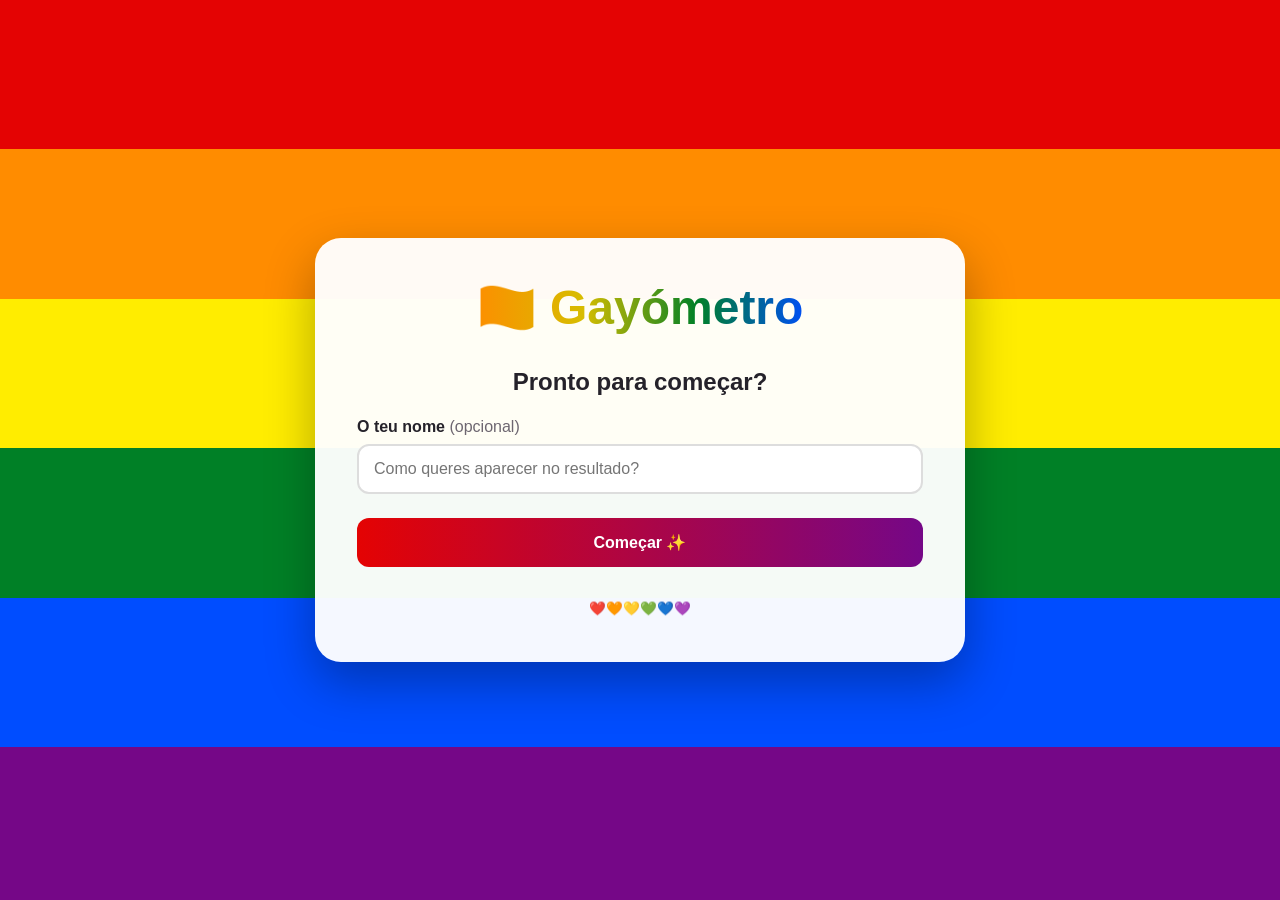
<file: index.html>
<!doctype html>
<html lang="pt-PT">
  <head>
    <meta charset="UTF-8" />
    <meta name="viewport" content="width=device-width, initial-scale=1.0" />
    <meta name="description" content="Um quiz arco-íris" />
    <title>Gayómetro 🏳️‍🌈</title>
    <link rel="stylesheet" href="style.css" />
  </head>
  <body>
    <main class="quiz-container">
      <header class="rainbow-title">
        <h1>🏳️‍🌈 Gayómetro</h1>
      </header>

      <section id="start-screen" class="screen">
        <h2>Pronto para começar?</h2>
        <label class="name-label" for="participant-name">O teu nome <span>(opcional)</span></label>
        <input id="participant-name" maxlength="80" autocomplete="name" placeholder="Como queres aparecer no resultado?" />
        <button id="start-button" class="primary-button">Começar ✨</button>
      </section>

      <section id="quiz-screen" class="screen hidden" aria-live="polite">
        <div class="progress-container" aria-label="Progresso do quiz"><div id="progress-bar"></div></div>
        <p id="question-number"></p>
        <h2 id="question"></h2>
        <div id="answers" class="answers"></div>
        <button id="next-button" class="primary-button" disabled>Guardar 💾</button>
      </section>

      <section id="result-screen" class="screen hidden" aria-live="polite">
        <h2>🏳️‍🌈 Resultado</h2>
        <div class="result-circle"><span id="score">0%</span></div>
        <h3 id="result-title"></h3>
        <p id="result-text"></p>
        <p id="save-status" class="save-status" role="status"></p>
        <button id="restart-button" class="secondary-button">Fazer novamente 🔄</button>
      </section>

      <footer> ❤️🧡💛💚💙💜</footer>
    </main>
    <script type="module" src="script.js"></script>
  </body>
</html>
</file>
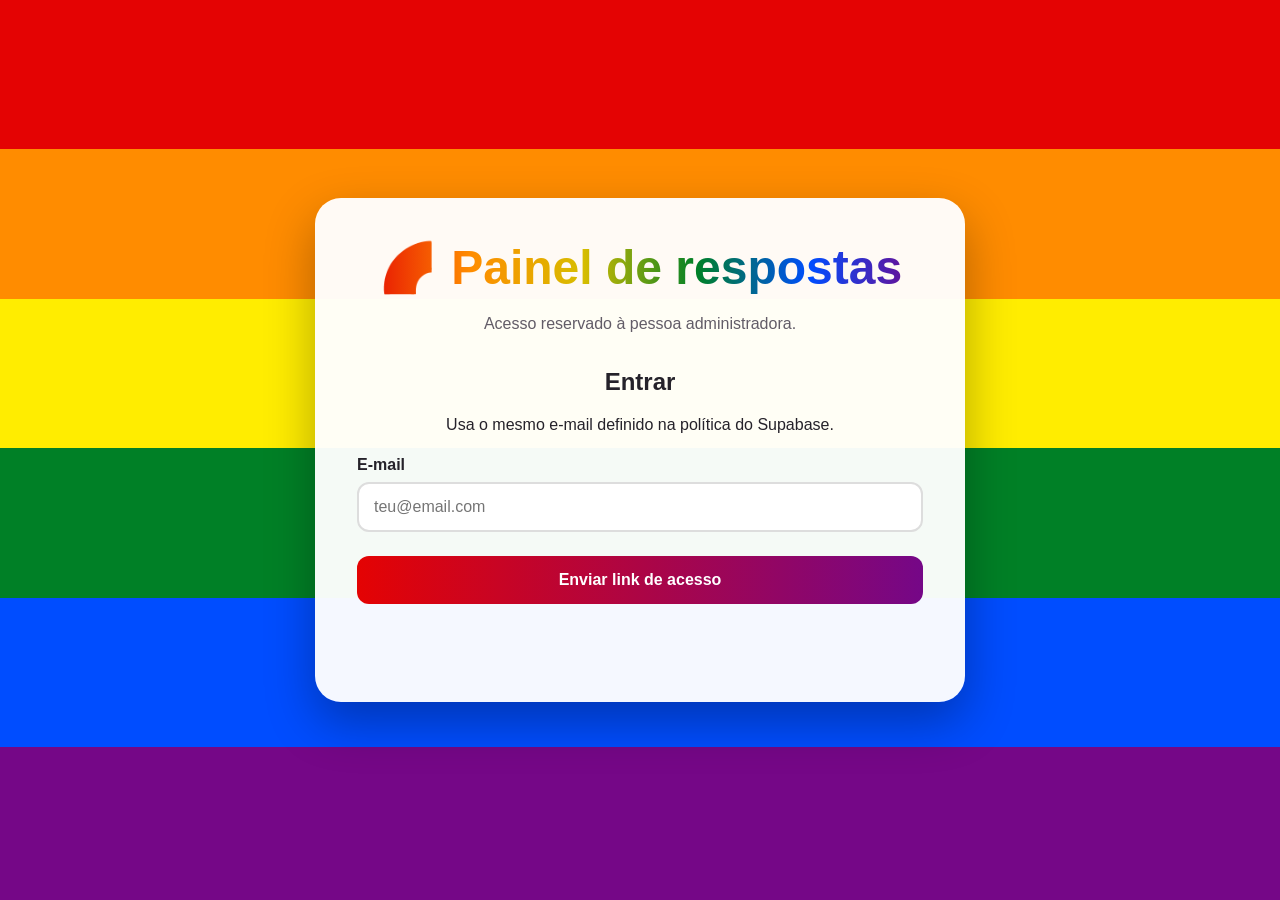
<file: admin.html>
<!doctype html>
<html lang="pt-PT">
  <head>
    <meta charset="UTF-8" /><meta name="viewport" content="width=device-width, initial-scale=1.0" />
    <title>Painel do Gayómetro</title><link rel="stylesheet" href="style.css" />
  </head>
  <body>
    <main class="quiz-container">
      <header class="rainbow-title"><h1>🌈 Painel de respostas</h1><p>Acesso reservado à pessoa administradora.</p></header>
      <section id="login-view" class="screen">
        <h2>Entrar</h2><p>Usa o mesmo e-mail definido na política do Supabase.</p>
        <label class="name-label" for="email">E-mail</label><input id="email" type="email" autocomplete="email" placeholder="teu@email.com" />
        <button id="login-button" class="primary-button">Enviar link de acesso</button><p id="login-status" class="save-status" role="status"></p>
      </section>
      <section id="dashboard-view" class="screen hidden">
        <button id="logout-button" class="secondary-button">Sair</button>
        <p id="dashboard-status" class="save-status" role="status"></p>
        <div id="response-list" class="answers"></div>
        <article id="details" class="hidden"><h2 id="detail-name"></h2><p id="detail-summary"></p><div id="detail-answers" class="answers"></div></article>
      </section>
    </main>
    <script type="module">
      import { createClient } from "https://esm.sh/@supabase/supabase-js@2";
      const SUPABASE_URL = "COLOCA_AQUI_A_TUA_SUPABASE_URL";
      const SUPABASE_ANON_KEY = "COLOCA_AQUI_A_TUA_ANON_KEY";
      const supabase = createClient(SUPABASE_URL, SUPABASE_ANON_KEY);
      const $ = (id) => document.getElementById(id);
      const configured = !SUPABASE_URL.startsWith("COLOCA_") && !SUPABASE_ANON_KEY.startsWith("COLOCA_");
      function status(message, error = false) { $("dashboard-status").textContent = message; $("dashboard-status").className = error ? "save-status error" : "save-status"; }
      async function loadResponses() {
        status("A carregar respostas…");
        const { data, error } = await supabase.from("quiz_responses").select("*").order("created_at", { ascending: false });
        if (error) { status("Não foi possível carregar as respostas. Confirma o e-mail e as políticas RLS.", true); return; }
        const list = $("response-list"); list.replaceChildren(); status(data.length ? `${data.length} resposta(s) recebida(s).` : "Ainda não existem respostas.");
        data.forEach((response) => { const button = document.createElement("button"); button.className = "answer-button"; button.textContent = `${response.participant_name || "Anónimo"} — ${response.total_points}/30 (${response.percentage}%) — ${new Date(response.created_at).toLocaleString("pt-PT")}`; button.addEventListener("click", () => showDetails(response)); list.append(button); });
      }
      function showDetails(response) {
        $("details").classList.remove("hidden"); $("detail-name").textContent = response.participant_name || "Resposta anónima"; $("detail-summary").textContent = `Pontuação: ${response.total_points}/30 (${response.percentage}%)`;
        const entries = (response.answers || []).map((answer) => { const item = document.createElement("div"); item.className = "answer-button"; item.style.cursor = "default"; item.textContent = `${answer.question_number}. ${answer.question} — “${answer.selected_answer}” (${answer.points} ponto${answer.points === 1 ? "" : "s"})`; return item; }); $("detail-answers").replaceChildren(...entries); $("details").scrollIntoView({ behavior: "smooth", block: "start" });
      }
      async function refresh() { const { data: { session } } = await supabase.auth.getSession(); if (session) { $("login-view").classList.add("hidden"); $("dashboard-view").classList.remove("hidden"); loadResponses(); } }
      $("login-button").addEventListener("click", async () => { const email = $("email").value.trim(); const loginStatus = $("login-status"); if (!configured) { loginStatus.textContent = "Primeiro configura a URL e a anon key neste ficheiro."; loginStatus.className = "save-status error"; return; } const { error } = await supabase.auth.signInWithOtp({ email, options: { emailRedirectTo: window.location.href } }); loginStatus.textContent = error ? "Não foi possível enviar o link. Confirma a configuração de autenticação." : "Link enviado. Abre o e-mail e volta a esta página."; loginStatus.className = error ? "save-status error" : "save-status"; });
      $("logout-button").addEventListener("click", async () => { await supabase.auth.signOut(); $("dashboard-view").classList.add("hidden"); $("login-view").classList.remove("hidden"); });
      if (configured) refresh();
    </script>
  </body>
</html>
</file>
<file: style.css>
:root { font-family: Arial, Helvetica, sans-serif; color: #25222a; }
* { box-sizing: border-box; }
body { min-height: 100vh; margin: 0; display: grid; place-items: center; padding: 24px 16px; background: linear-gradient(180deg,#e40303 0 16.6%,#ff8c00 16.6% 33.2%,#ffed00 33.2% 49.8%,#008026 49.8% 66.4%,#004dff 66.4% 83%,#750787 83%); }
.quiz-container { width: min(100%, 650px); padding: clamp(24px, 6vw, 42px); text-align: center; border-radius: 26px; background: rgba(255,255,255,.96); box-shadow: 0 20px 50px rgba(0,0,0,.3); }
.rainbow-title h1 { margin: 0 0 8px; font-size: clamp(2.2rem, 8vw, 3rem); background: linear-gradient(90deg,#e40303,#ff8c00,#d7bd00,#008026,#004dff,#750787); -webkit-background-clip: text; background-clip: text; color: transparent; }
.rainbow-title p, footer { color: #625c67; line-height: 1.5; }
.screen { margin-top: 32px; }
.hidden { display: none; }
.name-label { display: block; margin: 22px 0 8px; text-align: left; font-weight: 700; }
.name-label span { font-weight: 400; color: #6d6670; }
input { width: 100%; padding: 14px 15px; border: 2px solid #ddd; border-radius: 12px; font: inherit; }
input:focus, button:focus-visible { outline: 3px solid #a943bb; outline-offset: 2px; }
.primary-button, .secondary-button, .answer-button { width: 100%; border-radius: 12px; font: inherit; font-weight: 700; cursor: pointer; transition: transform .15s ease, box-shadow .15s ease; }
.primary-button { margin-top: 24px; padding: 15px 22px; border: 0; color: #fff; background: linear-gradient(90deg,#e40303,#750787); }
.primary-button:enabled:hover, .secondary-button:hover, .answer-button:hover { transform: translateY(-2px); box-shadow: 0 6px 16px rgba(117,7,135,.2); }
.primary-button:disabled { opacity: .5; cursor: not-allowed; }
.progress-container { height: 12px; overflow: hidden; border-radius: 999px; background: #e9e7ea; }
#progress-bar { width: 10%; height: 100%; border-radius: inherit; transition: width .3s; background: linear-gradient(90deg,#e40303,#ff8c00,#ffed00,#008026,#004dff,#750787); }
#question-number { color: #716a73; font-size: .9rem; }
#question { margin: 20px 0 24px; font-size: clamp(1.35rem, 5vw, 1.7rem); }
.answers { display: grid; gap: 12px; }
.answer-button { padding: 15px 18px; border: 2px solid #ddd; background: #fff; color: #302a33; text-align: left; }
.answer-button:hover { border-color: #750787; background: #fff5ff; }
.answer-button.selected { border-color: #750787; background: #f7dcfb; box-shadow: 0 0 0 2px #e3a8ed; }
.result-circle { width: 174px; aspect-ratio: 1; margin: 22px auto; display: grid; place-items: center; border-radius: 50%; background: conic-gradient(#e40303,#ff8c00,#ffed00,#008026,#004dff,#750787,#e40303); box-shadow: 0 9px 22px rgba(0,0,0,.18); }
.result-circle span { display: grid; place-items: center; width: 140px; aspect-ratio: 1; border-radius: 50%; background: #fff; color: #750787; font-size: 2.25rem; font-weight: 800; }
#result-title { font-size: 1.55rem; }
#result-text { color: #5f5862; line-height: 1.6; }
.save-status { min-height: 1.5em; color: #2d6c39; font-weight: 700; }
.save-status.error { color: #a51b1b; }
.secondary-button { padding: 14px 20px; border: 2px solid #750787; color: #750787; background: #fff; }
footer { margin-top: 32px; font-size: .84rem; }
@media (max-width: 480px) { .quiz-container { padding: 25px 20px; } }
</file>
